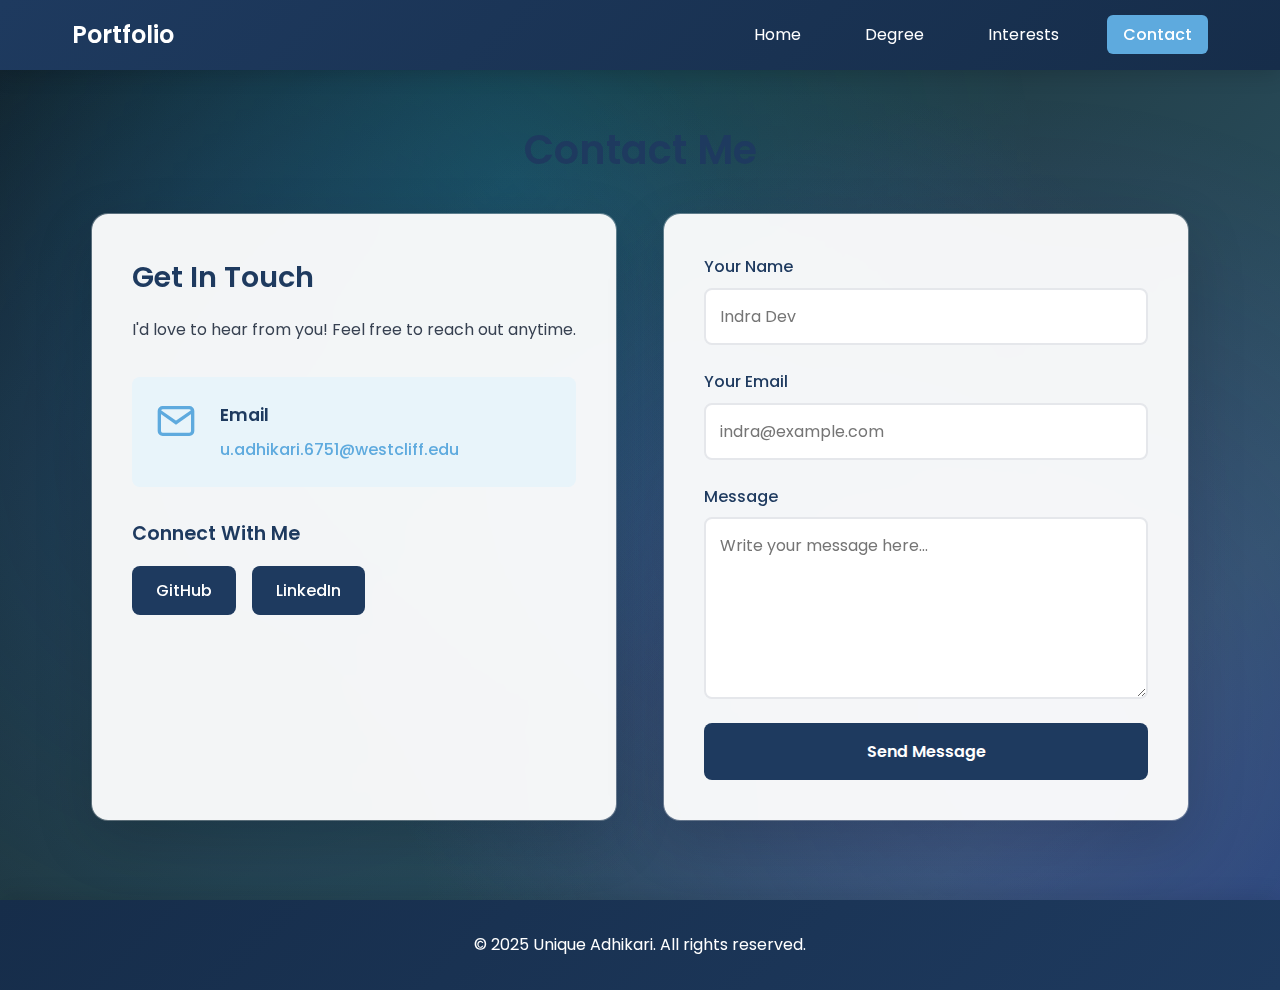
<file: contact.html>
<!DOCTYPE html>
<html lang="en">
<head>
    <meta charset="UTF-8">
    <meta name="viewport" content="width=device-width, initial-scale=1.0">
    <title>Contact Me - Portfolio</title>
    <link rel="preconnect" href="https://fonts.googleapis.com">
    <link rel="preconnect" href="https://fonts.gstatic.com" crossorigin>
    <link href="https://fonts.googleapis.com/css2?family=Poppins:wght@300;400;500;600;700&display=swap" rel="stylesheet">
    <link rel="stylesheet" href="styles.css">
</head>

<body>
    <nav class="navbar">
        <div class="nav-container">
            <div class="nav-brand">Portfolio</div>

            <ul class="nav-menu">
                <li><a href="index.html" class="nav-link">Home</a></li>
                <li><a href="degree.html" class="nav-link">Degree</a></li>
                <li><a href="interests.html" class="nav-link">Interests</a></li>
                <li><a href="contact.html" class="nav-link active">Contact</a></li>
            </ul>

            <div class="hamburger">
                <span></span>
                <span></span>
                <span></span>
            </div>
        </div>
    </nav>

    <main class="container">
        <section class="content-section">
            <h1 class="page-title">Contact Me</h1>

            <div class="contact-wrapper">
                <div class="contact-info">
                    <h2>Get In Touch</h2>
                    <p>I'd love to hear from you! Feel free to reach out anytime.</p>

                    <div class="contact-item">
                        <svg class="contact-icon" viewBox="0 0 24 24" fill="none" stroke="currentColor" stroke-width="2">
                            <path d="M4 4h16c1.1 0 2 .9 2 2v12c0 1.1-.9 2-2 2H4c-1.1 0-2-.9-2-2V6c0-1.1.9-2 2-2z"/>
                            <polyline points="22,6 12,13 2,6"/>
                        </svg>
                        <div>
                            <h3>Email</h3>
                            <a href="mailto:u.adhikari.6751@westcliff.edu">u.adhikari.6751@westcliff.edu</a>
                        </div>
                    </div>

                    <div class="social-links">
                        <h3>Connect With Me</h3>
                        <div class="social-buttons">
                            <a href="https://github.com/Uniqueadh" target="_blank" class="social-btn">
                                GitHub
                            </a>
                            <a href="https://www.linkedin.com/in/unique-adhikari-6b1968334/" target="_blank" class="social-btn">
                                LinkedIn
                            </a>
                        </div>
                    </div>
                </div>

                <div class="contact-form-container">
                    <form class="contact-form" id="contactForm">
                        <div class="form-group">
                            <label for="name">Your Name</label>
                            <input type="text" id="name" name="name" required placeholder="Indra Dev">
                        </div>

                        <div class="form-group">
                            <label for="email">Your Email</label>
                            <input type="email" id="email" name="email" required placeholder="indra@example.com">
                        </div>

                        <div class="form-group">
                            <label for="message">Message</label>
                            <textarea id="message" name="message" rows="6" required placeholder="Write your message here..."></textarea>
                        </div>

                        <button type="submit" class="submit-btn">Send Message</button>
                    </form>

                    <div id="formMessage" class="form-message"></div>
                </div>
            </div>
        </section>
    </main>

    <footer class="footer">
        <p>&copy; 2025 Unique Adhikari. All rights reserved.</p>
    </footer>

 
      <!-- Mobile Menu Script -->
    <script>
        const hamburger = document.querySelector('.hamburger');
        const navMenu = document.querySelector('.nav-menu');

        hamburger.addEventListener('click', () => {
            hamburger.classList.toggle('active');
            navMenu.classList.toggle('active');
        });
    </script>
</body>
</html>
</file>
<file: styles.css>
/* ===== CSS RESET & BASE STYLES ===== */
* {
    margin: 0;
    padding: 0;
    box-sizing: border-box;
}

:root {
    --navy-blue: #1e3a5f;
    --dark-navy: #162d4a;
    --light-navy: #2c5282;
    --accent-color: #5eaade;
    --light-accent: #e8f4fa;
    --white: #ffffff;
    --light-gray: #f7f9fc;
    --medium-gray: #6b7280;
    --dark-gray: #374151;
    --border-color: #e5e7eb;
    --shadow: 0 4px 6px -1px rgba(0, 0, 0, 0.1), 0 2px 4px -1px rgba(0, 0, 0, 0.06);
    --shadow-lg: 0 10px 15px -3px rgba(0, 0, 0, 0.1), 0 4px 6px -2px rgba(0, 0, 0, 0.05);
}

body {
    font-family: 'Poppins', -apple-system, BlinkMacSystemFont, 'Segoe UI', sans-serif;
    line-height: 1.6;
    color: var(--dark-gray);
    background: linear-gradient(135deg, #0f2027 0%, #203a43 10%, #2c5364 20%, #1e3a8a 30%, #3b82f6 40%, #06b6d4 50%, #8b5cf6 60%, #6366f1 70%, #00d4ff 80%, #7c3aed 90%, #0ea5e9 100%);
    background-size: 400% 400%;
    animation: gradientShift 10s ease infinite;
    min-height: 100vh;
    display: flex;
    flex-direction: column;
    position: relative;
}

body::before {
    content: '';
    position: fixed;
    top: 0;
    left: 0;
    right: 0;
    bottom: 0;
    background:
        radial-gradient(circle at 20% 50%, rgba(59, 130, 246, 0.2) 0%, transparent 50%),
        radial-gradient(circle at 80% 80%, rgba(139, 92, 246, 0.2) 0%, transparent 50%),
        radial-gradient(circle at 40% 20%, rgba(0, 212, 255, 0.15) 0%, transparent 50%),
        radial-gradient(circle at 60% 60%, rgba(99, 102, 241, 0.15) 0%, transparent 50%);
    pointer-events: none;
    z-index: 0;
}

@keyframes gradientShift {
    0% {
        background-position: 0% 50%;
    }
    50% {
        background-position: 100% 50%;
    }
    100% {
        background-position: 0% 50%;
    }
}

main {
    flex: 1;
    position: relative;
    z-index: 1;
}

/* ===== NAVIGATION BAR ===== */
.navbar {
    background: linear-gradient(135deg, var(--navy-blue) 0%, var(--dark-navy) 100%);
    color: var(--white);
    padding: 0;
    box-shadow: 0 4px 20px rgba(0, 0, 0, 0.15);
    position: sticky;
    top: 0;
    z-index: 1000;
}

.nav-container {
    max-width: 1200px;
    margin: 0 auto;
    padding: 1rem 2rem;
    display: flex;
    justify-content: space-between;
    align-items: center;
}

.nav-brand {
    font-size: 1.5rem;
    font-weight: 600;
    color: var(--white);
}

.nav-menu {
    display: flex;
    list-style: none;
    gap: 2rem;
}

.nav-link {
    color: var(--white);
    text-decoration: none;
    font-weight: 400;
    padding: 0.5rem 1rem;
    border-radius: 6px;
    transition: all 0.3s ease;
    position: relative;
}

.nav-link:hover {
    background-color: var(--light-navy);
}

.nav-link.active {
    background-color: var(--accent-color);
    font-weight: 500;
}

/* Hamburger Menu */
.hamburger {
    display: none;
    flex-direction: column;
    cursor: pointer;
    gap: 4px;
}

.hamburger span {
    width: 25px;
    height: 3px;
    background-color: var(--white);
    border-radius: 3px;
    transition: all 0.3s ease;
}

/* ===== CONTAINER & LAYOUT ===== */
.container {
    max-width: 1200px;
    margin: 0 auto;
    padding: 3rem 2rem;
}

.content-section {
    margin-bottom: 2rem;
}

.page-title {
    font-size: 2.5rem;
    font-weight: 600;
    color: var(--navy-blue);
    margin-bottom: 2rem;
    text-align: center;
}

/* ===== HOME PAGE STYLES ===== */
.hero {
    text-align: center;
}

.profile-section {
    background-color: rgba(255, 255, 255, 0.95);
    backdrop-filter: blur(10px);
    border-radius: 16px;
    padding: 3rem;
    box-shadow: 0 20px 60px rgba(0, 0, 0, 0.15), 0 0 0 1px rgba(255, 255, 255, 0.3);
    margin-top: 2rem;
    display: grid;
    grid-template-columns: 1fr;
    gap: 2rem;
}

.profile-image-container {
    display: flex;
    justify-content: center;
    align-items: center;
}

.profile-image {
    width: 200px;
    height: 200px;
    border-radius: 50%;
    object-fit: cover;
    border: 5px solid var(--accent-color);
    box-shadow: var(--shadow);
}

.profile-info {
    text-align: center;
}

.name {
    font-size: 2rem;
    font-weight: 600;
    color: var(--navy-blue);
    margin-bottom: 0.5rem;
}

.email {
    font-size: 1.1rem;
    color: var(--accent-color);
    margin-bottom: 2rem;
}

.intro-text {
    text-align: left;
    max-width: 800px;
    margin: 0 auto;
}

.intro-text p {
    margin-bottom: 1.5rem;
    color: var(--dark-gray);
    line-height: 1.8;
}

/* ===== DEGREE PAGE STYLES ===== */
.degree-card {
    background-color: rgba(255, 255, 255, 0.95);
    backdrop-filter: blur(10px);
    border-radius: 16px;
    padding: 3rem;
    box-shadow: 0 20px 60px rgba(0, 0, 0, 0.15), 0 0 0 1px rgba(255, 255, 255, 0.3);
    margin-top: 2rem;
}

.degree-header {
    display: flex;
    align-items: center;
    gap: 1.5rem;
    margin-bottom: 2rem;
    padding-bottom: 2rem;
    border-bottom: 2px solid var(--border-color);
}

.degree-icon {
    width: 60px;
    height: 60px;
    color: var(--accent-color);
    flex-shrink: 0;
}

.degree-header h2 {
    font-size: 1.8rem;
    font-weight: 600;
    color: var(--navy-blue);
}

.degree-content {
    display: flex;
    flex-direction: column;
    gap: 3rem;
}

.degree-section h3 {
    font-size: 1.5rem;
    font-weight: 600;
    color: var(--navy-blue);
    margin-bottom: 1rem;
}

.degree-section p {
    color: var(--dark-gray);
    line-height: 1.8;
    margin-bottom: 1rem;
}

.coursework-grid {
    display: grid;
    grid-template-columns: repeat(auto-fit, minmax(280px, 1fr));
    gap: 1.5rem;
    margin-top: 1.5rem;
}

.course-item {
    display: flex;
    gap: 1rem;
    padding: 1.5rem;
    background-color: var(--light-accent);
    border-radius: 8px;
    border-left: 4px solid var(--accent-color);
    transition: all 0.3s ease;
}

.course-item:hover {
    transform: translateY(-2px);
    box-shadow: var(--shadow);
}

.course-icon {
    width: 40px;
    height: 40px;
    color: var(--accent-color);
    flex-shrink: 0;
}

.course-item h4 {
    font-size: 1.1rem;
    font-weight: 600;
    color: var(--navy-blue);
    margin-bottom: 0.5rem;
}

.course-item p {
    font-size: 0.9rem;
    color: var(--medium-gray);
    margin: 0;
}

/* ===== INTERESTS PAGE STYLES ===== */
.interests-grid {
    display: grid;
    grid-template-columns: repeat(auto-fit, minmax(450px, 1fr));
    gap: 2rem;
    margin-top: 2rem;
}

.interest-card {
    background-color: rgba(255, 255, 255, 0.95);
    backdrop-filter: blur(10px);
    border-radius: 16px;
    padding: 2.5rem;
    box-shadow: 0 20px 60px rgba(0, 0, 0, 0.15), 0 0 0 1px rgba(255, 255, 255, 0.3);
    transition: all 0.3s ease;
    border-top: 4px solid var(--accent-color);
}

.interest-card:hover {
    transform: translateY(-5px);
    box-shadow: 0 20px 25px -5px rgba(0, 0, 0, 0.1), 0 10px 10px -5px rgba(0, 0, 0, 0.04);
}

.interest-icon-wrapper {
    width: 80px;
    height: 80px;
    background: linear-gradient(135deg, var(--accent-color), var(--light-navy));
    border-radius: 12px;
    display: flex;
    align-items: center;
    justify-content: center;
    margin-bottom: 1.5rem;
}

.interest-icon {
    width: 50px;
    height: 50px;
    color: var(--white);
}

.interest-title {
    font-size: 1.8rem;
    font-weight: 600;
    color: var(--navy-blue);
    margin-bottom: 0.5rem;
}

.interest-subtitle {
    font-size: 1rem;
    color: var(--medium-gray);
    font-style: italic;
    margin-bottom: 1.5rem;
}

.interest-content h3 {
    font-size: 1.2rem;
    font-weight: 600;
    color: var(--dark-navy);
    margin-bottom: 1rem;
    margin-top: 1rem;
}

.interest-content p {
    color: var(--dark-gray);
    line-height: 1.8;
    margin-bottom: 1rem;
}

.interest-tags {
    display: flex;
    gap: 0.75rem;
    flex-wrap: wrap;
    margin-top: 1.5rem;
    padding-top: 1.5rem;
    border-top: 1px solid var(--border-color);
}

.tag {
    padding: 0.5rem 1rem;
    background-color: var(--light-accent);
    color: var(--navy-blue);
    border-radius: 20px;
    font-size: 0.85rem;
    font-weight: 500;
}

/* ===== CONTACT PAGE STYLES ===== */
.contact-wrapper {
    display: grid;
    grid-template-columns: 1fr 1fr;
    gap: 3rem;
    margin-top: 2rem;
}

.contact-info {
    background-color: rgba(255, 255, 255, 0.95);
    backdrop-filter: blur(10px);
    border-radius: 16px;
    padding: 2.5rem;
    box-shadow: 0 20px 60px rgba(0, 0, 0, 0.15), 0 0 0 1px rgba(255, 255, 255, 0.3);
}

.contact-info h2 {
    font-size: 1.8rem;
    font-weight: 600;
    color: var(--navy-blue);
    margin-bottom: 1rem;
}

.contact-info > p {
    color: var(--dark-gray);
    line-height: 1.8;
    margin-bottom: 2rem;
}

.contact-item {
    display: flex;
    gap: 1.5rem;
    padding: 1.5rem;
    background-color: var(--light-accent);
    border-radius: 8px;
    margin-bottom: 2rem;
}

.contact-icon {
    width: 40px;
    height: 40px;
    color: var(--accent-color);
    flex-shrink: 0;
}

.contact-item h3 {
    font-size: 1.1rem;
    font-weight: 600;
    color: var(--navy-blue);
    margin-bottom: 0.5rem;
}

.contact-item a {
    color: var(--accent-color);
    text-decoration: none;
    font-weight: 500;
}

.contact-item a:hover {
    text-decoration: underline;
}

.social-links {
    margin-top: 2rem;
}

.social-links h3 {
    font-size: 1.2rem;
    font-weight: 600;
    color: var(--navy-blue);
    margin-bottom: 1rem;
}

.social-buttons {
    display: flex;
    gap: 1rem;
    flex-wrap: wrap;
}

.social-btn {
    display: flex;
    align-items: center;
    gap: 0.75rem;
    padding: 0.75rem 1.5rem;
    background-color: var(--navy-blue);
    color: var(--white);
    text-decoration: none;
    border-radius: 8px;
    font-weight: 500;
    transition: all 0.3s ease;
}

.social-btn svg {
    width: 20px;
    height: 20px;
}

.social-btn:hover {
    background-color: var(--light-navy);
    transform: translateY(-2px);
    box-shadow: var(--shadow);
}

/* Contact Form */
.contact-form-container {
    background-color: rgba(255, 255, 255, 0.95);
    backdrop-filter: blur(10px);
    border-radius: 16px;
    padding: 2.5rem;
    box-shadow: 0 20px 60px rgba(0, 0, 0, 0.15), 0 0 0 1px rgba(255, 255, 255, 0.3);
}

.contact-form {
    display: flex;
    flex-direction: column;
    gap: 1.5rem;
}

.form-group {
    display: flex;
    flex-direction: column;
    gap: 0.5rem;
}

.form-group label {
    font-weight: 500;
    color: var(--navy-blue);
}

.form-group input,
.form-group textarea {
    padding: 0.875rem;
    border: 2px solid var(--border-color);
    border-radius: 8px;
    font-family: 'Poppins', sans-serif;
    font-size: 1rem;
    transition: all 0.3s ease;
    color: var(--dark-gray);
}

.form-group input:focus,
.form-group textarea:focus {
    outline: none;
    border-color: var(--accent-color);
    box-shadow: 0 0 0 3px rgba(94, 170, 222, 0.1);
}

.form-group textarea {
    resize: vertical;
}

.submit-btn {
    padding: 1rem 2rem;
    background-color: var(--navy-blue);
    color: var(--white);
    border: none;
    border-radius: 8px;
    font-size: 1rem;
    font-weight: 600;
    font-family: 'Poppins', sans-serif;
    cursor: pointer;
    transition: all 0.3s ease;
}

.submit-btn:hover {
    background-color: var(--light-navy);
    transform: translateY(-2px);
    box-shadow: var(--shadow);
}

.submit-btn:active {
    transform: translateY(0);
}

.form-message {
    margin-top: 1rem;
    padding: 1rem;
    border-radius: 8px;
    text-align: center;
    font-weight: 500;
    display: none;
}

.form-message.success {
    background-color: #d1fae5;
    color: #065f46;
    display: block;
}

.form-message.error {
    background-color: #fee2e2;
    color: #991b1b;
    display: block;
}

/* ===== FOOTER ===== */
.footer {
    background: linear-gradient(135deg, var(--dark-navy) 0%, var(--navy-blue) 100%);
    color: var(--white);
    text-align: center;
    padding: 2rem;
    margin-top: auto;
    position: relative;
    z-index: 1;
    box-shadow: 0 -4px 20px rgba(0, 0, 0, 0.1);
}

.footer p {
    margin: 0;
}

/* ===== RESPONSIVE DESIGN ===== */
@media (max-width: 968px) {
    .nav-menu {
        position: fixed;
        left: -100%;
        top: 70px;
        flex-direction: column;
        background-color: var(--navy-blue);
        width: 100%;
        text-align: center;
        transition: 0.3s;
        box-shadow: var(--shadow-lg);
        padding: 2rem 0;
        gap: 0;
    }
    

    .nav-menu.active {
        left: 0;
    }

    .nav-link {
        display: block;
        padding: 1rem;
        margin: 0.5rem 1rem;
    }

    .hamburger {
        display: flex;
    }

    .hamburger.active span:nth-child(1) {
        transform: rotate(45deg) translate(5px, 5px);
    }

    .hamburger.active span:nth-child(2) {
        opacity: 0;
    }

    .hamburger.active span:nth-child(3) {
        transform: rotate(-45deg) translate(7px, -6px);
    }

    .interests-grid {
        grid-template-columns: 1fr;
    }

    .contact-wrapper {
        grid-template-columns: 1fr;
    }
}

@media (max-width: 768px) {
    .page-title {
        font-size: 2rem;
    }

    .container {
        padding: 2rem 1rem;
    }

    .profile-section {
        padding: 2rem;
    }

    .profile-image {
        width: 150px;
        height: 150px;
    }

    .name {
        font-size: 1.5rem;
    }

    .degree-card,
    .contact-info,
    .contact-form-container {
        padding: 2rem;
    }

    .degree-header {
        flex-direction: column;
        text-align: center;
    }

    .degree-header h2 {
        font-size: 1.5rem;
    }

    .coursework-grid {
        grid-template-columns: 1fr;
    }

    .interest-card {
        padding: 2rem;
    }

    .interest-title {
        font-size: 1.5rem;
    }
}

@media (max-width: 480px) {
    .nav-container {
        padding: 1rem;
    }

    .nav-brand {
        font-size: 1.2rem;
    }

    .page-title {
        font-size: 1.5rem;
    }

    .profile-section {
        padding: 1.5rem;
    }

    .degree-card,
    .interest-card,
    .contact-info,
    .contact-form-container {
        padding: 1.5rem;
    }

    .social-buttons {
        flex-direction: column;
    }

    .social-btn {
        width: 100%;
        justify-content: center;
    }
}
#miniModal {
  position: fixed;
  inset: 0;
  display: none; 
  justify-content: center;
  align-items: center;
  background: rgba(0, 0, 0, 0.55);
  z-index: 9999;
  padding: 1rem;
}

#miniModal.show {
  display: flex; 
}

#miniModalInner {
  background: transparent;
  padding: 8px;
  border-radius: 12px;
  box-shadow: 0 10px 28px rgba(0, 0, 0, 0.45);
  display: flex;
  justify-content: center;
  align-items: center;
}

#miniModalImg {
  width: 300px;       
  height: auto;
  max-width: calc(100vw - 50px);
  max-height: 60vh;
  object-fit: cover;
  border-radius: 10px;
  display: block;
}

@media (max-width: 420px) {
  #miniModalImg {
    width: 85vw;
    max-height: 55vh;
  }
}
</file>
